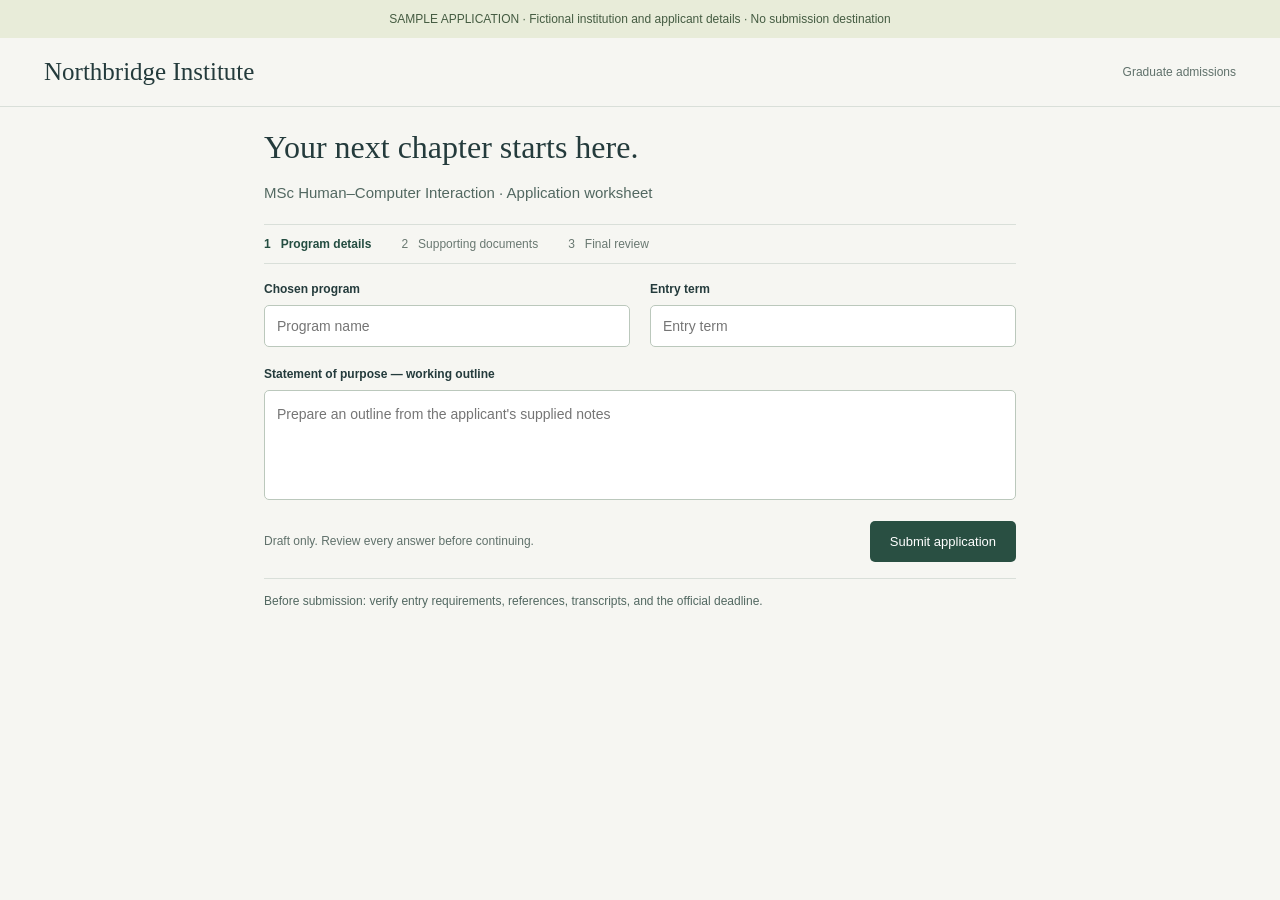
<file: scripts/fixtures/masters-application.html>
<!doctype html><html lang="en"><head><meta charset="utf-8"><title>Northbridge Institute — sample application</title><style>
*{box-sizing:border-box}body{margin:0;background:#f6f6f2;color:#243b3c;font:15px -apple-system,BlinkMacSystemFont,sans-serif}.sample{background:#e8ecd9;text-align:center;padding:12px;color:#455c42;font-size:12px}header{padding:20px 44px;border-bottom:1px solid #d9dfd9;display:flex;justify-content:space-between;align-items:center}header strong{font:25px Georgia,serif}header span{font-size:12px;color:#60716b}main{max-width:840px;margin:auto;padding:22px 44px}h1{font:32px Georgia,serif;margin:0 0 14px}p{line-height:1.7;color:#526861}.intro{margin:0 0 18px}.progress{display:flex;gap:30px;border-block:1px solid #d9dfd9;padding:12px 0;margin:18px 0;color:#697871;font-size:12px}.progress strong{color:#244d41}.fields{display:grid;grid-template-columns:1fr 1fr;gap:20px}label{display:block;font-size:12px;font-weight:600;margin-bottom:9px}input,textarea{width:100%;border:1px solid #bbc8bc;border-radius:5px;background:white;padding:12px;color:#243b3c;font:14px -apple-system,BlinkMacSystemFont,sans-serif}textarea{height:110px;resize:none;line-height:1.6}.wide{grid-column:1/-1}.review{display:flex;justify-content:space-between;align-items:center;margin-top:18px;font-size:12px;color:#60716b}button{padding:13px 20px;border:0;border-radius:5px;background:#294f42;color:white;font-size:13px}.context{font-size:12px;border-top:1px solid #d9dfd9;margin-top:16px;padding-top:12px}
</style></head><body><div class="sample">SAMPLE APPLICATION · Fictional institution and applicant details · No submission destination</div><header><strong>Northbridge Institute</strong><span>Graduate admissions</span></header><main><h1>Your next chapter starts here.</h1><p class="intro">MSc Human–Computer Interaction · Application worksheet</p><div class="progress"><strong>1 &nbsp; Program details</strong><span>2 &nbsp; Supporting documents</span><span>3 &nbsp; Final review</span></div><form action="https://example.invalid/submit" method="post"><div class="fields"><div><label for="program">Chosen program</label><input id="program" placeholder="Program name" autocomplete="off"></div><div><label for="intake">Entry term</label><input id="intake" placeholder="Entry term" autocomplete="off"></div><div class="wide"><label for="outline">Statement of purpose — working outline</label><textarea id="outline" placeholder="Prepare an outline from the applicant's supplied notes"></textarea></div></div><div class="review"><span>Draft only. Review every answer before continuing.</span><button type="submit">Submit application</button></div></form><p class="context">Before submission: verify entry requirements, references, transcripts, and the official deadline.</p></main></body></html>
</file>
